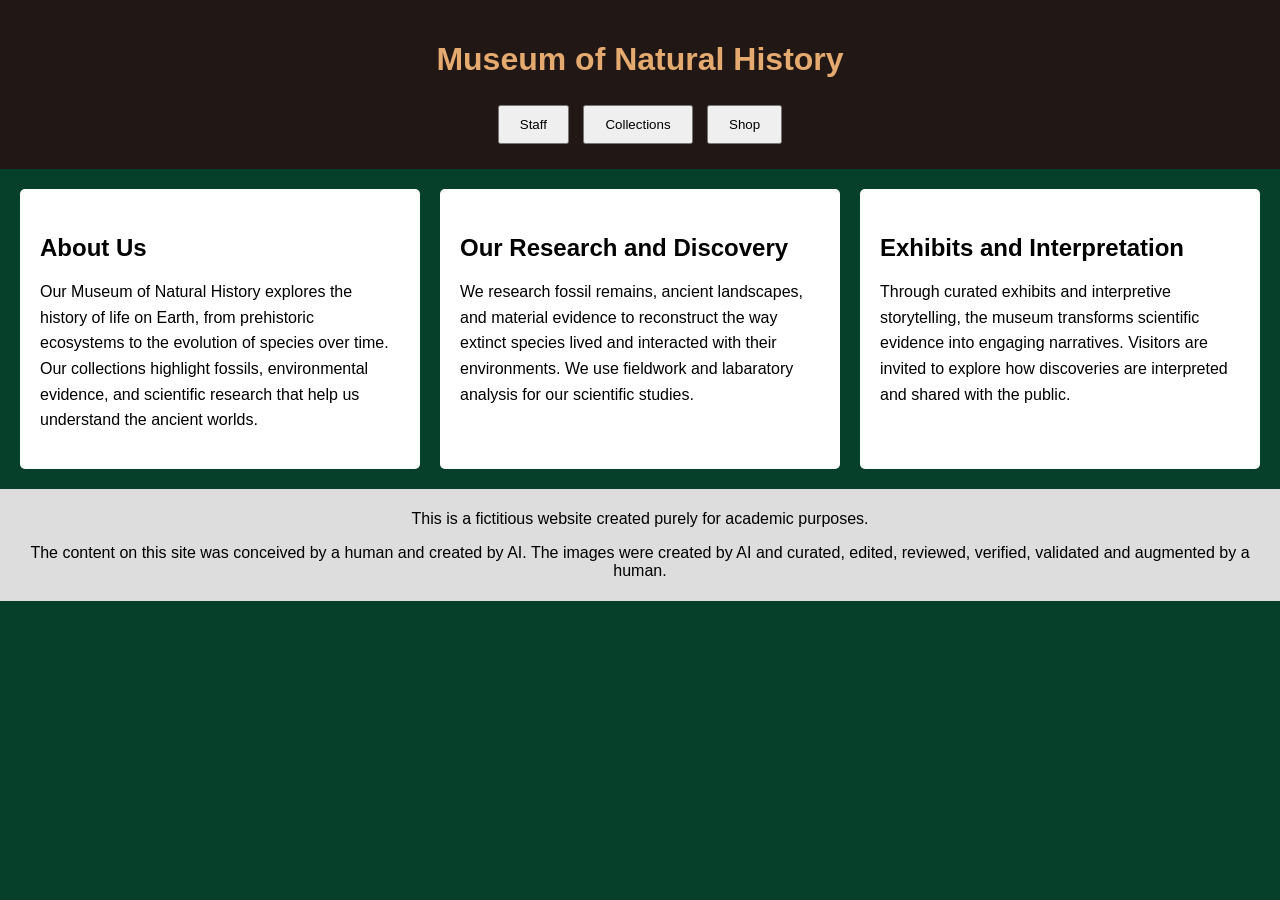
<file: index.html>
<!DOCTYPE html>
<html lang="en">
<head>
    <meta charset="UTF-8">
    <meta name="author" content="Evan Chekal">
    <meta name="robots" content="noindex, nofollow">
    <link rel="stylesheet" href="css/style.css">
    <title>Natural History Museum</title>
</head>
<body>


    <header>
        <h1>Museum of Natural History</h1>
        <nav>
            <button onclick="location.href='html/staff.html'">Staff</button>
            <button onclick="location.href='html/collections.html'">Collections</button>
            <button onclick="location.href='html/shop.html'">Shop</button>
        </nav>
    </header>

    <main>
        <section class="columns">

            <div>
                <h2>About Us</h2>
                <p>Our Museum of Natural History explores the history of life on Earth,
                from prehistoric ecosystems to the evolution of species over time.
                Our collections highlight fossils, environmental evidence, and scientific
                research that help us understand the ancient worlds.</p>
            </div>

            <div>
                <h2>Our Research and Discovery</h2>
                <p>We research fossil remains, ancient landscapes, and material evidence to reconstruct the way extinct species lived and interacted with their environments. We use fieldwork and labaratory analysis for our scientific studies.</p>
            </div>

            <div>
                <h2>Exhibits and Interpretation</h2>
                <p>Through curated exhibits and interpretive storytelling, the museum
                transforms scientific evidence into engaging narratives. Visitors are
                invited to explore how discoveries are interpreted and shared with the
                public.</p>
            </div>

        </section>
    </main>

    <footer>
        <p>This is a fictitious website created purely for academic purposes.</p>
        <p>The content on this site was conceived by a human and created by AI. The images were created by AI and curated, edited, reviewed, verified, validated and augmented by a human.</p>
    </footer>


</body>
</html>
</file>
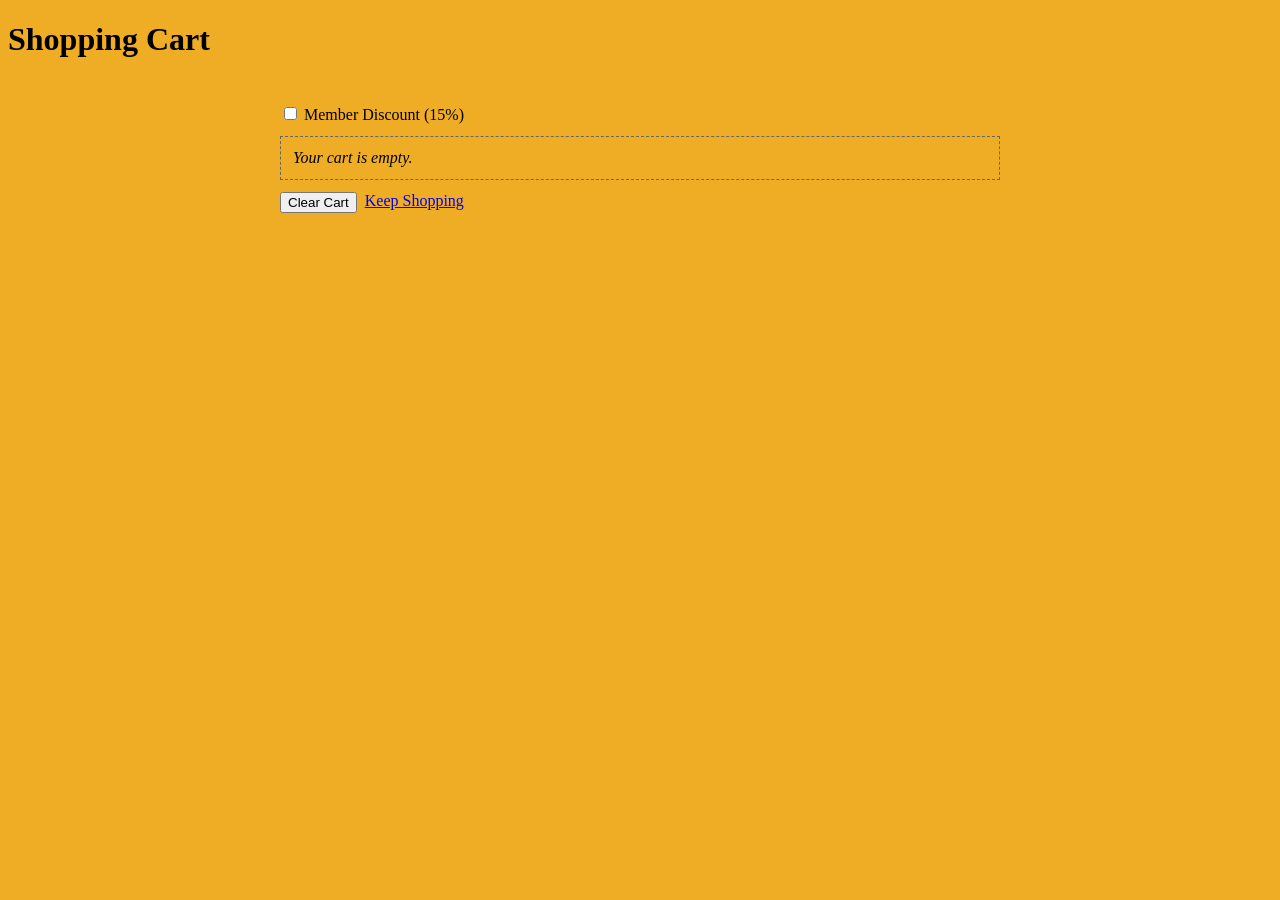
<file: html/cart.html>
<!DOCTYPE html>
<html lang="en">
<head>
  <meta charset="utf-8">
  <meta name="robots" content="noindex, nofollow">
  <meta name="viewport" content="width=device-width, initial-scale=1">
  <title>Museum Cart</title>
  <style>
    /* minimal on-page styles for clarity; move to your CSS later if you want */
    body {
      background: #efac25;
    }
    main { max-width: 720px; margin: 0 auto; padding: 16px;}
    .controls { margin: 8px 0 12px; }
    .empty { padding: 12px; border: 1px dashed #666; font-style: italic; }
    pre#summary { background: #ffffff; padding: 12px; font-family: ui-monospace, SFMono-Regular, Menlo, Consolas, monospace; }
    .actions { margin-top: 12px; display: flex; gap: 8px; }
  </style>
</head>
<body>
  <header>
    <h1>Shopping Cart</h1>
  </header>

  <main>
    <!-- NEW CONTROLS (Cart page only) -->
    <div class="controls">
      <label><input type="checkbox" id="memberToggle"> Member Discount (15%)</label>
    </div>

    <!-- STATES & OUTPUT AREAS -->
    <div id="emptyMsg" class="empty" hidden>Your cart is empty.</div>
    <div id="items" hidden></div>
    <pre id="summary" hidden></pre>

    <!-- BASIC ACTIONS -->
    <div class="actions">
      <button id="clearBtn">Clear Cart</button>
      <a href="shop.html">Keep Shopping</a>
    </div>
  </main>

  <script>
  /* =================== PIPE FROM shop.html (leave as-is) =================== */
  // shop.html must write items with: data-id, data-name, data-price, data-image
  // addToCart(btn) should push objects { id, name, unitPrice, qty, image } to localStorage

  const CART_KEY = 'museumCartV1'; // MUST match shop.html

  function readCart(){
    try { return JSON.parse(localStorage.getItem(CART_KEY)) || []; }
    catch { return []; }
  }
  function writeCart(cart){
    localStorage.setItem(CART_KEY, JSON.stringify(cart));
  }
  /* ================= END PIPE ============================================= */


  /* ====================== UTILITIES & CONSTANTS =========================== */
  // Currency with parentheses for negatives
  function money(n){
    const sign = n < 0 ? -1 : 1;
    const s = '$' + Math.abs(n).toFixed(2);
    return sign < 0 ? '('+s+')' : s;
  }

  // Spec constants
  const TAX_RATE = 0.102;
  const MEMBER_DISCOUNT_RATE = 0.15;
  const SHIPPING_RATE = 25.00;
  const VOLUME_TIERS = [
    [0.00, 49.99, 0.00],
    [50.00, 99.99, 0.05],
    [100.00, 199.99, 0.10],
    [200.00, Infinity, 0.15]
  ];

  // Return the volume discount rate given an item total
  function volumeRate(total){
    for (const [min,max,rate] of VOLUME_TIERS){
      if (total >= min && total <= max) return rate;
    }
    return 0;
  }

  // Remove a line item entirely (qty=0 => drop row)
  function removeItem(id){
    const next = readCart().filter(it => it.id !== id);
    writeCart(next);
    render();
  }

  // Clear cart = initial state (cart empty, member unchecked)
  function clearCart(){
    writeCart([]);
    document.getElementById('memberToggle').checked = false;
    render();
  }
  /* ================== END UTILITIES & CONSTANTS =========================== */


  /* ====================== STUDENT WORK STARTS HERE =========================
     IMPLEMENT render() to mirror the commission assignment:

     1) Load cart from readCart(); keep only items with qty > 0 and unitPrice > 0
     2) If empty → show #emptyMsg and hide #items and #summary
     3) Build a text-only list in #items:
           Example line: "2 × Celestial Inkstone               $29.90"
           Include a small Remove button per line that calls removeItem(id)
     4) Math (single-discount rule):
           ItemTotal = sum(unitPrice * qty)
           If Member checked AND Volume tier would apply → PROMPT user to choose:
             "Only one discount may be applied. Type 'M' for Member or 'V' for Volume:"
             Apply only the chosen one; set the other to $0.00
           Else apply Member OR Volume (not both)
           Subtotal = ItemTotal − AppliedDiscount + SHIPPING_RATE
           TaxAmount = Subtotal * TAX_RATE
           InvoiceTotal = Subtotal + TaxAmount
     5) Write a single summary block to #summary (like commission):
           Subtotal of Items
           Volume Discount
           Member Discount
           Shipping
           Subtotal (Taxable)
           Tax Rate %   (as a percentage text)
           Tax Amount $ (as currency)
           Invoice Total
     6) Recompute (call render()) after:
           - Member checkbox change
           - Clear Cart
           - Remove line item

     KEEP IT SIMPLE: text output only, one render pass.
  ========================================================================= */
  
  function render(){
    const itemsDiv   = document.getElementById('items');
    const summaryPre = document.getElementById('summary');
    const emptyMsg   = document.getElementById('emptyMsg');
    const isMember   = document.getElementById('memberToggle').checked;

    let cart = readCart().filter(it => it.qty > 0 && it.unitPrice > 0);

    if(cart.length === 0){
      itemsDiv.hidden = true;
      summaryPre.hidden = true;
      emptyMsg.hidden = false;
      return;
    }

    itemsDiv.innerHTML = '';
    itemsDiv.hidden = false;
    emptyMsg.hidden = true;

    cart.forEach(it => {
      const line = document.createElement('div');
      line.className = 'line-item';
      const qtyName = `${it.qty} × ${it.name}`;
      const price = money(it.unitPrice * it.qty);
      line.innerHTML = `<span>${qtyName}</span><span>${price}</span>`;
      const btn = document.createElement('button');
      btn.textContent = 'Remove';
      btn.onclick = () => removeItem(it.id);
      line.appendChild(btn);
      itemsDiv.appendChild(line);
    });

    let itemTotal = cart.reduce((sum,it) => sum + it.unitPrice * it.qty, 0);
    let volumeDiscount = itemTotal * volumeRate(itemTotal);
    let memberDiscount = isMember ? itemTotal * MEMBER_DISCOUNT_RATE : 0;

    if(isMember && volumeDiscount > 0){
      const choice = prompt("Only one discount may be applied. Type 'M' for Member or 'V' for Volume:","M/V");
      if(choice){
        if(choice.toUpperCase() === 'M'){
          volumeDiscount = 0;
        } else {
          memberDiscount = 0;
        }
      }
    } else {
      if(isMember) volumeDiscount = 0;
      else memberDiscount = 0;
    }

    let subtotal = itemTotal - volumeDiscount - memberDiscount + SHIPPING_RATE;
    let taxAmount = subtotal * TAX_RATE;
    let invoiceTotal = subtotal + taxAmount;

    summaryPre.textContent =
  `Subtotal of Items:      ${money(itemTotal)}
  Volume Discount:        ${money(volumeDiscount)}
  Member Discount:        ${money(memberDiscount)}
  Shipping:               ${money(SHIPPING_RATE)}
  Subtotal (Taxable):     ${money(subtotal)}
  Tax Rate %:             ${(TAX_RATE*100).toFixed(1)}%
  Tax Amount $:           ${money(taxAmount)}
  Invoice Total:          ${money(invoiceTotal)}`;

    summaryPre.hidden = false;
  }

  document.getElementById('memberToggle').addEventListener('change', render);
  document.getElementById('clearBtn').addEventListener('click', clearCart);

  render();
  </script>

</body>
</html>
</file>
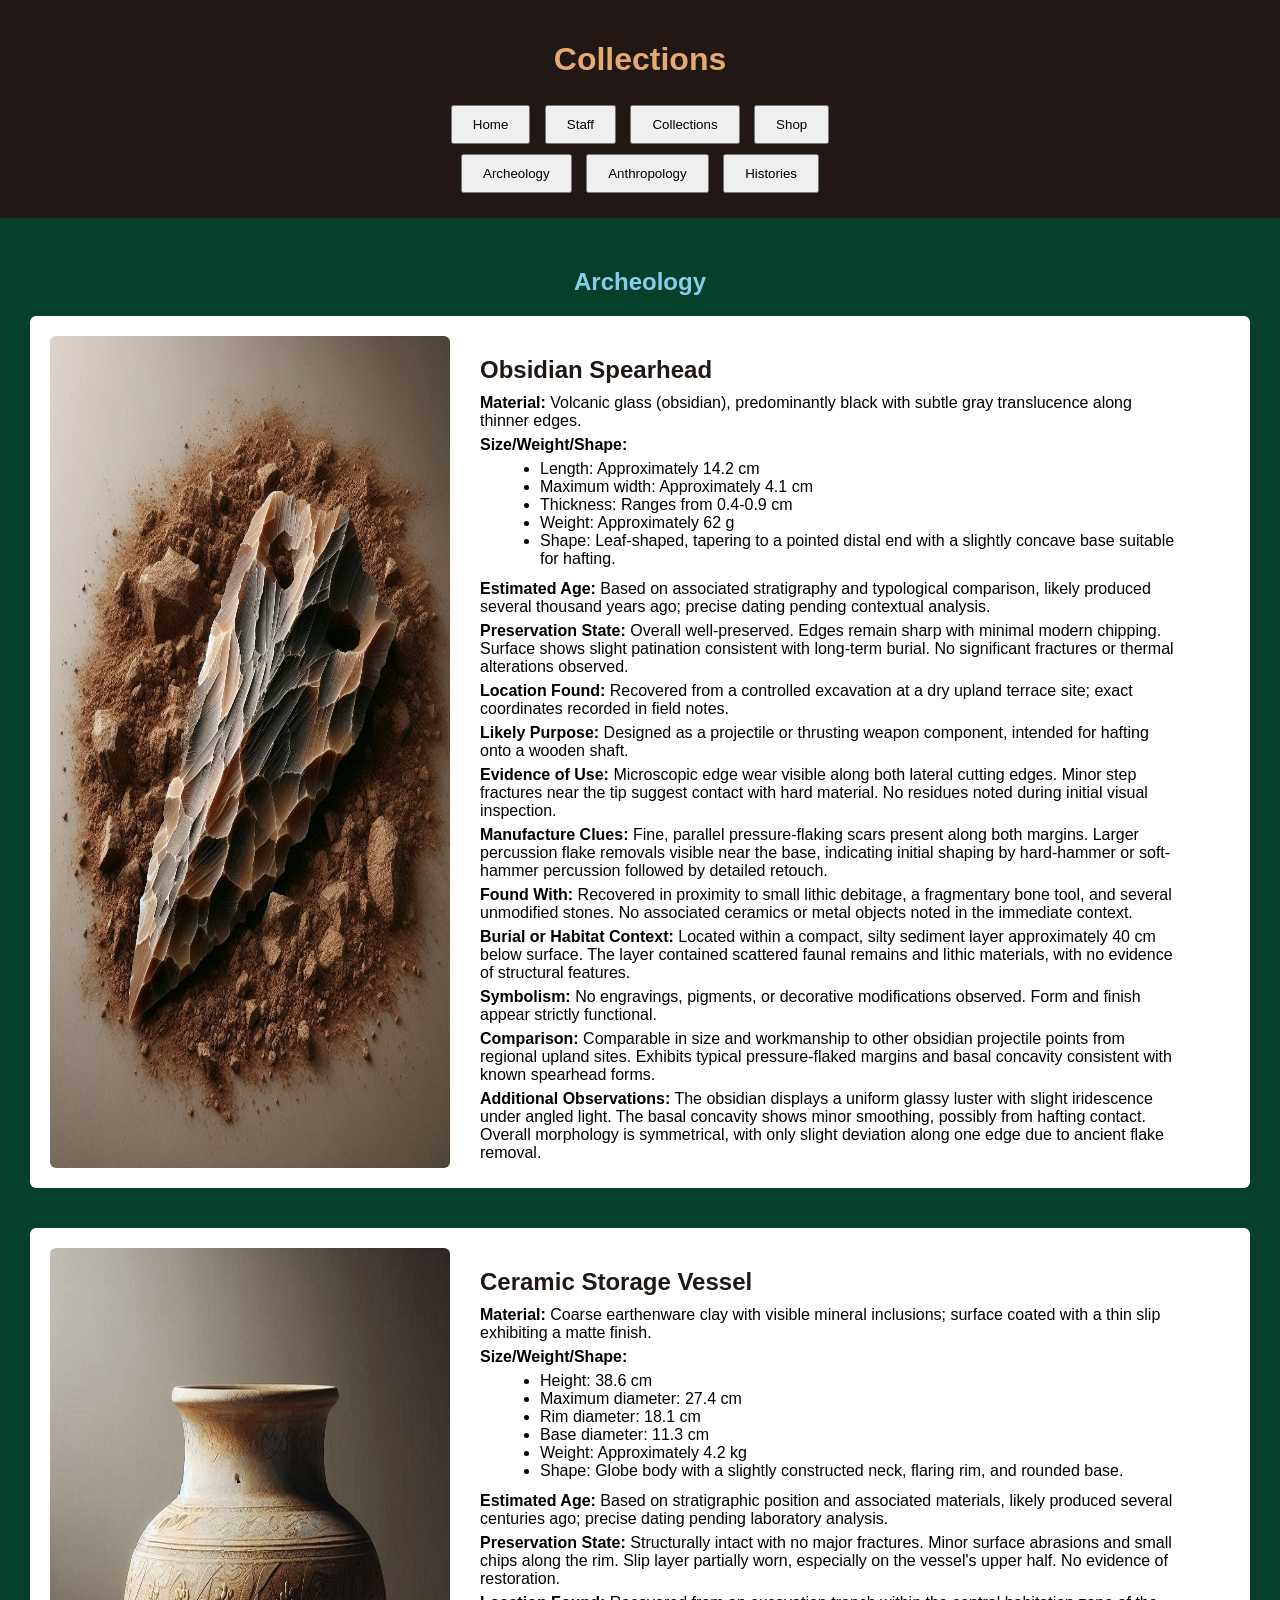
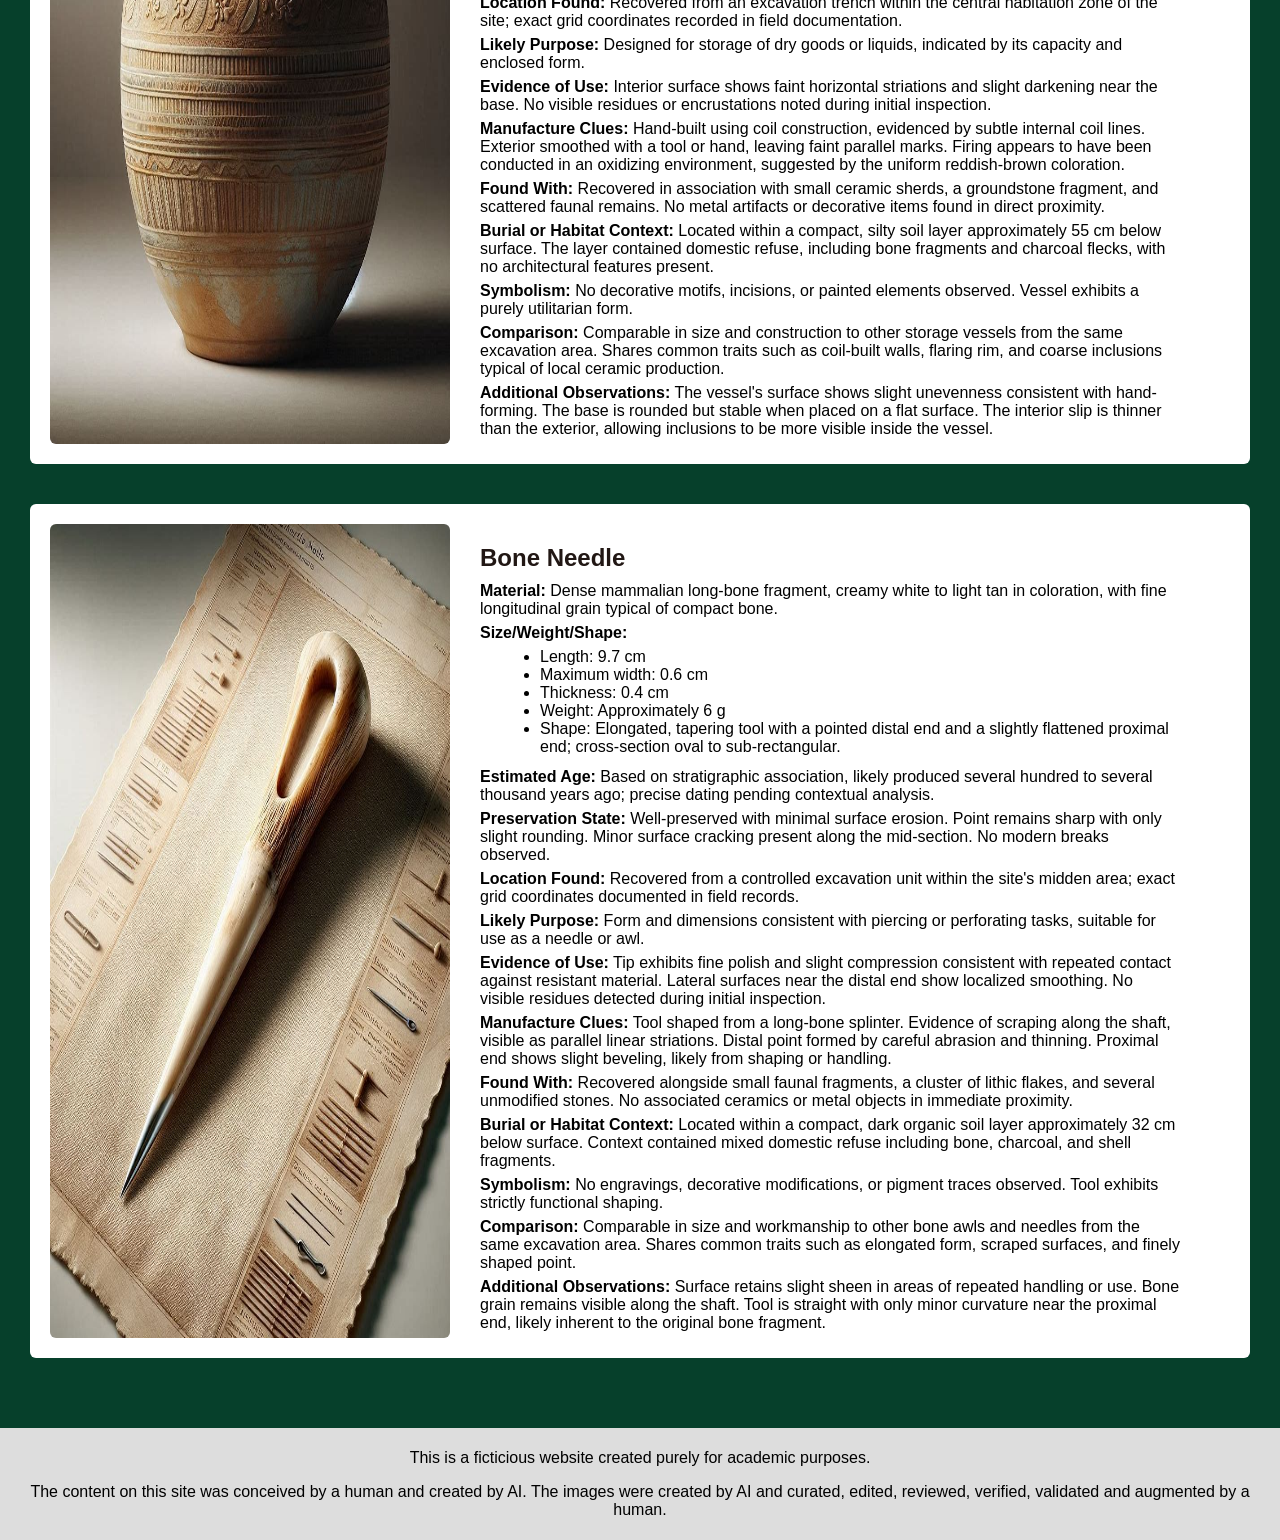
<file: html/collections.html>
<!DOCTYPE html>
<html lang="en">
<head>
    <meta charset="UTF-8">
    <meta name="author" content="Evan Chekal">
    <meta name="robots" content="noindex, nofollow">
    <link rel="stylesheet" href="../css/style.css">
    <title>Collections</title>
</head>
<body>
    
    <header>
        <h1>Collections</h1>

        <nav>
            <button onclick="location.href='../index.html'">Home</button>
            <button onclick="location.href='staff.html'">Staff</button>
            <button onclick="location.href='collections.html'">Collections</button>
            <button onclick="location.href='shop.html'">Shop</button>


        </nav>

        <nav>
            <button onclick="showSection('archeology')">Archeology</button>
            <button onclick="showSection('anthropology')">Anthropology</button>
            <button onclick="showSection('histories')">Histories</button>
        </nav>
    </header>

    <main>

        <section id="histories" style="display:none;">
            <h1>Histories</h1>

            <div class="history-item" id="history-MFO-OBS-101">
                <img src="../images/collections/artifact1.jpg" alt="Obsidian Spearhead">
                <h2>Obsidian Spearhead</h2>
                <p><strong>Interpretation:</strong> This spearhead, crafted from black obsidian with subtle gray translucence along its edges, showcases the technical skill of its maker. Measuring approximately 14.2 cm long and 4.1 cm wide, its leaf-shaped form tapers to a sharp point, while the slightly concave base was designed for hafting onto a wooden shaft. Pressure-flaked margins reveal careful workmanship, reflecting a widespread style seen in upland sites across the region.
                Recovered from a dry upland terrace, it was found about 40 cm below the surface in a compact silty layer alongside scattered animal bones, small stone flakes, and a fragmentary bone tool. The context suggests the area was used for tool production and subsistence activities rather than permanent habitation. No ceramics or metal objects were present nearby, emphasizing its place in a deeply prehistoric technological tradition.
                Obsidian's sharpness and workability made it highly valued for hunting and defensive purposes. While we cannot know the individual who made or used this spearhead, its form and context offer insight into daily life, survival strategies, and the ecological knowledge of past communities. Each flake and contour carries traces of effort, intention, and a sophisticated understanding of both material and environment.
                This artifact invites us to consider the intimate connections between humans and the landscapes they inhabited. It speaks to how people shaped—and were shaped by—the upland terraces, local wildlife, and available resources. As you view this spearhead, imagine the hands that carefully flaked it, the prey it may have helped secure, and the broader ecosystem in which it was part of daily life. Objects like this reveal the ingenuity and adaptability of human communities long before written records, offering a tangible link to past lifeways and the enduring interplay between culture and environment.
                </p>
                <p><strong>Facts:</strong> Material: Volcanic glass (obsidian); Length: 14.2 cm; Found on dry upland terrace; etc.</p>
                <p><strong>Comparative Notes:</strong> Similar to regional upland spearheads from the same era.</p>
                <p><strong>Cautionary Note on Interpretation:</strong> Exact use or maker unknown; speculative context based on typology.</p>
                <p><strong>On display courtesy of:</strong> Museum of Natural History</p>
                <a href="#" class="back-link" onclick="showSection('archeology'); return false;"> Back to Collections
                </a>    
            </div>

            <div class="history-item" id="history-IH-CSV-789">
                <img src="../images/collections/artifact2.jpg" alt="Ceramic Storage Vessel">
                <h2>Ceramic Storage Vessel</h2>
                <p><strong>Interpretation:</strong> This ceramic storage vessel, crafted from coarse earthenware clay with visible mineral inclusions, offers a window into everyday life at this habitation site. Its globe-shaped body, slightly constricted neck, and flaring rim suggest it was designed for storing dry goods or liquids. The thin slip coating, now partially worn—especially along the upper half—would have originally provided a smoother surface for handling and possibly limited moisture absorption. Minor chips along the rim and light surface abrasions reveal the vessel's history of use, handling, and care within a domestic context.
                Recovered from a compact, silty soil layer roughly 55 cm below the surface, the vessel was found among domestic refuse including bone fragments and charcoal flecks. Its placement within this context, without associated architectural features, situates it firmly in everyday household activity rather than ceremonial deposition. Comparable vessels from the same excavation area share similar construction techniques—coil-built walls, coarse mineral inclusions, and flaring rims—reflecting local ceramic traditions and practical solutions to storage needs.
                Beyond utility, ceramic vessels like this one carry social and cultural significance. In many past communities, choices of shape, size, and decoration expressed identity, hospitality, and the organization of domestic life. This vessel likely played a role not only in storing food but also in sustaining household routines, trade networks, and shared culinary practices. Its careful construction and the effort required to craft and finish it speak to the skill of its maker and the values of the community that produced it.
                Although precise laboratory dating is still pending, the stratigraphic context situates this vessel several centuries ago, offering a tangible connection to past human experience. As visitors engage with this artifact, it invites reflection on the intimate relationship between people, their material choices, and the landscapes they inhabited. In examining its form, surface, and context, we can begin to imagine the rhythms of domestic life, the labor of everyday tasks, and the networks of care and knowledge embedded in such objects.
                </p>
                <p><strong>Facts:</strong> Material: Coarse earthenware clay; Height: 38.6 cm; Maximum diameter: 27.4 cm; Found in central habitation zone; Flared rim, globe-shaped body; Estimated age: Several centuries.</p>
                <p><strong>Comparative Notes:</strong> Similar to local coil-built vessels used for storage; practical domestic design common in regional contexts.</p>
                <p><strong>Cautionary Note on Interpretation:</strong> Usage inferred from form and associated refuse; may not reflect ceremonial or secondary uses.</p>
                <p><strong>On display courtesy of:</strong> Museum of Natural History</p>
                <a href="#" class="back-link" onclick="showSection('archeology'); return false;"> Back to Collections
                </a>
            </div>

            <div class="history-item" id="history-TA-BND-298">
                <img src="../images/collections/artifact3.jpg" alt="Bone Needle">
                <h2>Bone Needle</h2>
                <p><strong>Interpretation:</strong> This slender tool, crafted from a dense fragment of mammalian long bone, measures 9.7 cm in length, with a maximum width of 0.6 cm and a thickness of 0.4 cm. Its creamy white to light tan surface and fine longitudinal grain reveal both the quality of the material and the care taken in its shaping. Scraping marks along the shaft and the carefully thinned distal point suggest that it was purposefully fashioned for piercing or perforating—likely functioning as a needle or awl in everyday tasks such as sewing, hide-working, or other material preparation. The slight bevel at the proximal end indicates careful handling and shaping during manufacture.
                The needle was recovered from a compact midden layer approximately 32 cm below the surface, a deposit rich in domestic refuse including small faunal fragments, charcoal, shell fragments, and unmodified stones. Its context within this midden indicates it was part of routine habitation activities, providing a tangible link to the daily lives of the site's past inhabitants. Comparable tools from the same excavation area share similar dimensions and workmanship, demonstrating that this type of needle was a common and essential implement in the community's material culture.
                Despite its age—potentially several hundred to several thousand years old—the needle is remarkably well-preserved. The point remains sharp, with only minor rounding and slight mid-shaft cracking, and no modern breaks are evident. Its survival allows us to explore not just the technical skill involved in its production, but also the intimate connections between humans, animals, and the environment. The bone itself carries a story of material selection, careful shaping, and repeated use, reflecting the interplay of creativity, necessity, and adaptation.
                While precise dating and further analysis may refine our understanding of its age and use, the Bone Needle offers a compelling window into the past. It embodies both practical ingenuity and cultural significance, reminding us that even small, everyday objects hold rich narratives about the lives, skills, and ecological relationships of those who came before us.
                </p>
                <p><strong>Facts:</strong> Material: Dense mammalian long-bone; Length: 9.7 cm; Used as a piercing/perforating tool; Found in midden excavation; Slight surface polish at tip.</p>
                <p><strong>Comparative Notes:</strong> Comparable to other bone awls/needles from same excavation area; elongated form and scraping marks typical.</p>
                <p><strong>Cautionary Note on Interpretation:</strong> Exact use speculative; wear patterns suggest repeated contact with materials like hide or sinew.</p>
                <p><strong>On display courtesy of:</strong> Museum of Natural History</p>
                <a href="#" class="back-link" onclick="showSection('archeology'); return false;"> Back to Collections
                </a>
            </div>

            <div class="history-item" id="history-AL-MAM-394">
                <img src="../images/collections/artifact4.jpg" alt="Mammoth Tooth Fragment">
                <h2>Mammoth Tooth Fragment</h2>
                <p><strong>Interpretation:</strong> This irregular fragment once formed part of a mammoth's molar—one of the most specialized teeth of the Ice Age. Mammoth molars were large, ridged grinding surfaces designed to process tough vegetation such as grasses and sedges. In this specimen, portions of a single enamel plate and the surrounding dentin are preserved. The enamel ridges remain distinct, though partially worn, while the dentin shows minor cracking and surface exfoliation. These patterns of wear are consistent with long-term use during the animal's life and slow fossilization after burial, rather than any recent breakage or human modification.
                The fragment was recovered from a controlled excavation within a lowland alluvial terrace, approximately 1.2 meters below the present ground surface. It was embedded in a compact silty-sand layer containing small gravel and mixed Pleistocene faunal remains, including fragmented long bones and rib sections. Mineral infill visible in the tooth's fissures—ranging in color from light brown to dark gray—reflects prolonged contact with groundwater and sediments over thousands of years. While the exact age of the fragment awaits further radiometric or stratigraphic analysis, its material properties and morphology align with known Mammuthus molar fragments from regional Pleistocene deposits.
                Importantly, this tooth fragment shows no evidence of modification or use as a tool. Although sparse lithic debris was identified elsewhere in the broader sedimentary context, none was directly associated with this specimen. As a result, interpretations focus on environmental and biological evidence rather than speculative human interaction. The fragment represents an animal that was part of a larger ecological community, one shaped by shifting rivers, floodplains, and changing climates.
                Mammoths were not isolated icons of the Ice Age—they were participants in dynamic landscapes where animals, plants, water, and sediment interacted continuously. This tooth fragment preserves that story at a material scale. Its worn enamel records repeated cycles of feeding; its mineralized cracks document the slow work of burial and fossilization. Rather than pointing to a single dramatic moment, the object invites reflection on deep time and everyday survival in Pleistocene environments—an ecosystem that early humans may have encountered, but which this fragment speaks to through its physical presence alone.
                </p>
                <p><strong>Facts:</strong> Material: Fossilized dentin and enamel; Length: 7.8 cm; Width: 5.2 cm; Thickness: 3.4 cm; Found in lowland alluvial terrace; Pleistocene age.</p>
                <p><strong>Comparative Notes:</strong> Matches known Mammuthus molar fragments; enamel plate structure aligns with regional specimens.</p>
                <p><strong>Cautionary Note on Interpretation:</strong> No evidence of human modification; purely biological fragment.</p>
                <p><strong>On display courtesy of:</strong> Museum of Natural History</p>
                <a href="#" class="back-link" onclick="showSection('archeology'); return false;"> Back to Collections
                </a>
            </div>

            <div class="history-item" id="history-YU-SKI-676">
                <img src="../images/collections/artifact5.jpg" alt="Partial Human Burial Skull">
                <h2>Partial Human Burial Skull</h2>
                <p><strong>Interpretation:</strong> This fragment of a human skull, including portions of the frontal and parietal regions, provides a tangible connection to past lives at this site. The bone, light brown to tan in color with localized darker mineral staining, preserves the outer cortical surface with minor exfoliation and several small fissures along the vault. These features reflect long-term burial in compact silty soil and are consistent with breakage patterns observed in other cranial fragments recovered from similar contexts at the site. The fragment's dimensions—approximately 12.4 cm in preserved length, 10.1 cm in preserved width, and vault thickness of 0.5-0.8 cm—situate it within the expected morphology of adult human cranial remains, while its weight of roughly 215 grams underscores its delicate, fragmentary nature.
                Excavated from a designated burial pit in the site's eastern sector, this skull was not accompanied by structural features or grave goods, suggesting a burial practice focused on the individuals interment rather than ceremonial display. Small organic inclusions and rootlets in the surrounding sediment further document the natural processes affecting preservation over time. While precise radiocarbon or contextual dating is pending, its stratified burial layer situates it within a broader temporal framework of the community's mortuary practices.
                Beyond its physical properties, this skull invites reflection on social and cultural life. Human remains carry deep significance, reflecting practices of care, remembrance, and identity. The fragment exemplifies how communities engaged with their dead, shaping and commemorating ancestry within everyday landscapes. Though fragmentary, it embodies both biological presence and cultural meaning, allowing visitors to consider the lived experiences of individuals and their connection to the wider social world.
                By observing its morphology, preservation, and context, visitors can explore the relationship between humans, the environment, and cultural memory. This skull serves as a bridge between past and present, emphasizing both the fragility of material traces and the enduring human impulse to honor and remember those who came before.
                </p>
                <p><strong>Facts:</strong> Material: Human cortical and trabecular bone; Maximum preserved length: 12.4 cm; Found in designated burial pit; Light brown with mineral staining.</p>
                <p><strong>Comparative Notes:</strong> Consistent with adult cranial fragments from the same site; shows typical soil pressure breakage.</p>
                <p><strong>Cautionary Note on Interpretation:</strong> No grave goods present; cultural practices inferred from context.</p>
                <p><strong>On display courtesy of:</strong> Museum of Natural History</p>
                <a href="#" class="back-link" onclick="showSection('archeology'); return false;"> Back to Collections
                </a>
            </div>

            <div class="history-item" id="history-FJ-FOC-506">
                <img src="../images/collections/artifact6.jpg" alt="Ancient Footprint Cast">
                <h2>Ancient Footprint Cast</h2>
                <p><strong>Interpretation:</strong> This plaster cast preserves an impression of a human footprint originally formed in fine-grained sediment thousands of years ago. The footprint measures 24.3 cm long and 10.6 cm wide, with a depth of up to 1.8 cm, and captures detailed features including the heel, arch, and individual toe impressions. The cast itself is intact, with only minor abrasions along its edges, and faithfully replicates the surface texture of the original substrate, allowing modern audiences to experience the physical trace of past movement.
                Excavated from the eastern sector of the site, the original footprint was part of a cluster of similar impressions found in compacted sediment containing small lithic fragments. The sediment was likely moist at the time the footprint was made, preserving fine details of locomotion. Comparisons with other local hominin footprints show consistent morphology, toe spacing, and arch contour, suggesting shared characteristics of human movement within this landscape.
                Beyond its biological significance, the footprint embodies cultural and ecological meaning. It captures a moment of daily activity, offering insight into how people engaged with their environment—navigating terrain, leaving traces of presence, and interacting with other community members. Footprints like this one reveal patterns of movement, size, and gait that provide subtle clues about individual behavior and group dynamics.
                By preserving and casting the impression, archaeologists have created a durable record that connects visitors to the lived experiences of past humans. This artifact encourages reflection on the interplay between humans and their surroundings, highlighting both mobility and presence in a prehistoric landscape. It serves as a reminder that traces of everyday life—sometimes as ephemeral as a footprint—can endure through millennia, offering a direct, tangible link to the people who came before us.
                Visitors are invited to consider the human story embedded in this footprint: who made it, where they were going, and how their movement shaped and responded to the landscape around them. This cast transforms a single step into a bridge across time, connecting us with ancient human activity in a moment of preserved motion.
                </p>
                <p><strong>Facts:</strong> Material: Plaster cast from sediment; Length: 24.3 cm; Width: 10.6 cm; Depth: 1.8 cm; Represents locomotion of ancient human; Found in eastern sector burial feature.</p>
                <p><strong>Comparative Notes:</strong> Matches morphology of other hominin footprints in the area; toe spacing and heel depth align with documented specimens.</p>
                <p><strong>Cautionary Note on Interpretation:</strong> Original impression may have experienced distortion before casting; interpretation of movement is inferred.</p>
                <p><strong>On display courtesy of:</strong> Museum of Natural History</p>
                <a href="#" class="back-link" onclick="showSection('archeology'); return false;"> Back to Collections
                </a>

            </div>

        </section>


        <section id="archeology" class="collection-section">
            <h1>Archeology</h1>

            <section class="collection-item">
                <img 
                    src="../images/collections/artifact1.jpg" 
                    alt="Obsidian spearhead found in the dirt"
                    class="open-modal"
                    data-modal-target="#MFO-OBS-101"
                >

                <div class="collection-text">
                    <h2>Obsidian Spearhead</h2>

                    <p><strong>Material:</strong> Volcanic glass (obsidian), predominantly black with subtle gray translucence along thinner edges.</p>

                    <p><strong>Size/Weight/Shape:</strong></p>
                        <ul>
                            <li>Length: Approximately 14.2 cm</li>
                            <li>Maximum width: Approximately 4.1 cm</li>
                            <li>Thickness: Ranges from 0.4-0.9 cm</li>
                            <li>Weight: Approximately 62 g</li>
                            <li>Shape: Leaf-shaped, tapering to a pointed distal end with a slightly concave base suitable for hafting.</li>
                        </ul>

                    <p><strong>Estimated Age:</strong> Based on associated stratigraphy and typological comparison, likely produced several thousand years ago; precise dating pending contextual analysis.</p>

                    <p><strong>Preservation State:</strong> Overall well-preserved. Edges remain sharp with minimal modern chipping. Surface shows slight patination consistent with long-term burial. No significant fractures or thermal alterations observed.</p>

                    <p><strong>Location Found:</strong> Recovered from a controlled excavation at a dry upland terrace site; exact coordinates recorded in field notes.</p>

                    <p><strong>Likely Purpose:</strong> Designed as a projectile or thrusting weapon component, intended for hafting onto a wooden shaft.</p>

                    <p><strong>Evidence of Use:</strong> Microscopic edge wear visible along both lateral cutting edges. Minor step fractures near the tip suggest contact with hard material. No residues noted during initial visual inspection.</p>

                    <p><strong>Manufacture Clues:</strong> Fine, parallel pressure-flaking scars present along both margins. Larger percussion flake removals visible near the base, indicating initial shaping by hard-hammer or soft-hammer percussion followed by detailed retouch.</p>

                    <p><strong>Found With:</strong> Recovered in proximity to small lithic debitage, a fragmentary bone tool, and several unmodified stones. No associated ceramics or metal objects noted in the immediate context.</p>

                    <p><strong>Burial or Habitat Context:</strong> Located within a compact, silty sediment layer approximately 40 cm below surface. The layer contained scattered faunal remains and lithic materials, with no evidence of structural features.</p>

                    <p><strong>Symbolism:</strong> No engravings, pigments, or decorative modifications observed. Form and finish appear strictly functional.</p>

                    <p><strong>Comparison:</strong> Comparable in size and workmanship to other obsidian projectile points from regional upland sites. Exhibits typical pressure-flaked margins and basal concavity consistent with known spearhead forms.</p>

                    <p><strong>Additional Observations:</strong> The obsidian displays a uniform glassy luster with slight iridescence under angled light. The basal concavity shows minor smoothing, possibly from hafting contact. Overall morphology is symmetrical, with only slight deviation along one edge due to ancient flake removal.</p>
                </div>
            </section>

            <section class="collection-item">
                <img 
                    src="../images/collections/artifact2.jpg" 
                    alt="Ancient pottery vessel with decorative carvings."
                    class="open-modal"
                    data-modal-target="#IH-CSV-789"
                >
                
                <div class="collection-text">
                    <h2>Ceramic Storage Vessel</h2>
                    <p><strong>Material:</strong> Coarse earthenware clay with visible mineral inclusions; surface coated with a thin slip exhibiting a matte finish.</p>

                    <p><strong>Size/Weight/Shape:</strong></p>
                        <ul>
                            <li>Height: 38.6 cm</li>
                            <li>Maximum diameter: 27.4 cm</li>
                            <li>Rim diameter: 18.1 cm</li>
                            <li>Base diameter: 11.3 cm</li>
                            <li>Weight: Approximately 4.2 kg</li>
                            <li>Shape: Globe body with a slightly constructed neck, flaring rim, and rounded base.</li>
                        </ul>

                    <p><strong>Estimated Age:</strong> Based on stratigraphic position and associated materials, likely produced several centuries ago; precise dating pending laboratory analysis.</p>

                    <p><strong>Preservation State:</strong> Structurally intact with no major fractures. Minor surface abrasions and small chips along the rim. Slip layer partially worn, especially on the vessel's upper half. No evidence of restoration.</p>

                    <p><strong>Location Found:</strong> Recovered from an excavation trench within the central habitation zone of the site; exact grid coordinates recorded in field documentation.</p>

                    <p><strong>Likely Purpose:</strong> Designed for storage of dry goods or liquids, indicated by its capacity and enclosed form.</p>

                    <p><strong>Evidence of Use:</strong> Interior surface shows faint horizontal striations and slight darkening near the base. No visible residues or encrustations noted during initial inspection.</p>

                    <p><strong>Manufacture Clues:</strong> Hand-built using coil construction, evidenced by subtle internal coil lines. Exterior smoothed with a tool or hand, leaving faint parallel marks. Firing appears to have been conducted in an oxidizing environment, suggested by the uniform reddish-brown coloration.</p>

                    <p><strong>Found With:</strong> Recovered in association with small ceramic sherds, a groundstone fragment, and scattered faunal remains. No metal artifacts or decorative items found in direct proximity.</p>

                    <p><strong>Burial or Habitat Context:</strong> Located within a compact, silty soil layer approximately 55 cm below surface. The layer contained domestic refuse, including bone fragments and charcoal flecks, with no architectural features present.</p>

                    <p><strong>Symbolism:</strong> No decorative motifs, incisions, or painted elements observed. Vessel exhibits a purely utilitarian form.</p>

                    <p><strong>Comparison:</strong> Comparable in size and construction to other storage vessels from the same excavation area. Shares common traits such as coil-built walls, flaring rim, and coarse inclusions typical of local ceramic production.</p>

                    <p><strong>Additional Observations:</strong> The vessel's surface shows slight unevenness consistent with hand-forming. The base is rounded but stable when placed on a flat surface. The interior slip is thinner than the exterior, allowing inclusions to be more visible inside the vessel.</p>
                </div>
            </section>

            <section class="collection-item">
                <img 
                src="../images/collections/artifact3.jpg" 
                alt="Bronze dagger with ornate handle"
                class="open-modal"
                data-modal-target="#TA-BND-298"
                >

                <div class="collection-text">
                    <h2>Bone Needle</h2>
                    <p><strong>Material:</strong> Dense mammalian long-bone fragment, creamy white to light tan in coloration, with fine longitudinal grain typical of compact bone.</p>

                    <p><strong>Size/Weight/Shape:</strong></p>
                        <ul>
                            <li>Length: 9.7 cm</li>
                            <li>Maximum width: 0.6 cm</li>
                            <li>Thickness: 0.4 cm</li>
                            <li>Weight: Approximately 6 g</li>
                            <li>Shape: Elongated, tapering tool with a pointed distal end and a slightly flattened proximal end; cross-section oval to sub-rectangular.</li>
                        </ul>

                    <p><strong>Estimated Age:</strong> Based on stratigraphic association, likely produced several hundred to several thousand years ago; precise dating pending contextual analysis.</p>

                    <p><strong>Preservation State:</strong> Well-preserved with minimal surface erosion. Point remains sharp with only slight rounding. Minor surface cracking present along the mid-section. No modern breaks observed.</p>

                    <p><strong>Location Found:</strong> Recovered from a controlled excavation unit within the site's midden area; exact grid coordinates documented in field records.</p>

                    <p><strong>Likely Purpose:</strong> Form and dimensions consistent with piercing or perforating tasks, suitable for use as a needle or awl.</p>

                    <p><strong>Evidence of Use:</strong> Tip exhibits fine polish and slight compression consistent with repeated contact against resistant material. Lateral surfaces near the distal end show localized smoothing. No visible residues detected during initial inspection.</p>

                    <p><strong>Manufacture Clues:</strong> Tool shaped from a long-bone splinter. Evidence of scraping along the shaft, visible as parallel linear striations. Distal point formed by careful abrasion and thinning. Proximal end shows slight beveling, likely from shaping or handling.</p>

                    <p><strong>Found With:</strong> Recovered alongside small faunal fragments, a cluster of lithic flakes, and several unmodified stones. No associated ceramics or metal objects in immediate proximity.</p>

                    <p><strong>Burial or Habitat Context:</strong> Located within a compact, dark organic soil layer approximately 32 cm below surface. Context contained mixed domestic refuse including bone, charcoal, and shell fragments.</p>

                    <p><strong>Symbolism:</strong> No engravings, decorative modifications, or pigment traces observed. Tool exhibits strictly functional shaping.</p>

                    <p><strong>Comparison:</strong> Comparable in size and workmanship to other bone awls and needles from the same excavation area. Shares common traits such as elongated form, scraped surfaces, and finely shaped point.</p>

                    <p><strong>Additional Observations:</strong> Surface retains slight sheen in areas of repeated handling or use. Bone grain remains visible along the shaft. Tool is straight with only minor curvature near the proximal end, likely inherent to the original bone fragment.</p>
                </div>
            </section>

        </section>

        <section id="anthropology" class="collection-section" style="display:none;">
            <h1>Anthropology</h1>

            <section class="collection-item">
                <img 
                src="../images/collections/artifact4.jpg" 
                alt="Fossilized remains of prehistoric mammal"
                class="open-modal"
                data-modal-target="#AL-MAM-394">
                <div class="collection-text">
                    <h2>Mammoth Tooth Fragment</h2>
                    <p><strong>Material:</strong> Fossilized dentin and enamel; coloration ranges from light brown to dark gray with mineral infill visible in fissures.</p>

                    <p><strong>Size/Weight/Shape:</strong></p>
                        <ul>
                            <li>Length: 7.8 cm</li>
                            <li>Width: 5.2 cm</li>
                            <li>Thickness: 3.4 cm</li>
                            <li>Weight: Approximately 310 g</li>
                            <li>Shape: Irregular fragment preserving a portion of one enamel plate and adjacent dentin, with broken margins on all sides.</li>
                        </ul>

                    <p><strong>Estimated Age:</strong> Derived from Pleistocene deposits; exact age pending radiometric or stratigraphic confirmation.</p>

                    <p><strong>Preservation State:</strong> Moderately well-preserved. Enamel ridges remain distinct though partially worn. Dentin shows minor cracking and surface exfoliation. No recent breakage observed. Mineralization consistent with long-term fossilization.</p>

                    <p><strong>Location Found:</strong> Recovered from a controlled excavation unit within a lowland alluvial terrace; precise grid coordinates recorded in field documentation.</p>

                    <p><strong>Likely Purpose:</strong> Biological tooth fragment; no evidence of modification for tool use.</p>

                    <p><strong>Evidence of Use:</strong> Natural wear facets present on enamel surfaces, consistent with mastication. No anthropogenic marks or alterations observed.</p>

                    <p><strong>Manufacture Clues:</strong> Not applicable; fragment exhibits natural anatomical structure with no signs of human shaping or modification.</p>

                    <p><strong>Found With:</strong> Recovered in association with additional faunal remains including fragmented long bones and rib sections. Sparse lithic debitage present in the broader context but not directly adjacent.</p>

                    <p><strong>Burial or Habitat Context:</strong> Located within a compact silty-sand layer approximately 1.2 m below surface. Sediment contained mixed Pleistocene faunal material and small gravel inclusions, with no cultural features identified.</p>

                    <p><strong>Symbolism:</strong> No engravings, pigment traces, or intentional markings present.</p>

                    <p><strong>Comparison:</strong> Morphology and enamel plate structure consistent with known Mammuthus molar fragments from regional Pleistocene deposits. Plate thickness and curvature align with typical mammoth grinding teeth.</p>

                    <p><strong>Additional Observations: </strong> Enamel displays alternating light and dark mineral bands. Dentin surface shows slight polish likely from sediment abrasion. Fragment edges are rounded, suggesting prolonged post-depositional movement within sediment.</p>
                </div>
            </section>

            <section class="collection-item">
                <img 
                    src="../images/collections/artifact5.jpg" 
                    alt="Partial human skull found at excavation site"
                    class="open-modal"
                    data-modal-target="#YU-SKI-676"
                >
                <div class="collection-text">
                    <h2>Partial Human Burial Skull</h2>
                    <p><strong>Material:</strong> Human bone (fossilizing cortical and trabecular tissue), light brown to tan in coloration with localized darker mineral staining.</p>

                    <p><strong>Size/Weight/Shape:</strong></p>
                        <ul>
                            <li>Maximum preserved length: 12.4 cm</li>
                            <li>Maximum preserved width: 10.1 cm</li>
                            <li>Thickness of cranial vault: 0.5-0.8 cm</li>
                            <li>Weight: Approximately 215 g</li>
                            <li>Shape: Irregular cranial fragment including portions of the frontal and parietal regions, with broken margins on all sides.</li>
                        </ul>

                    <p><strong>Estimated Age:</strong> Recovered from a stratified burial layer; chronological age pending radiocarbon or contextual dating.</p>

                    <p><strong>Preservation State:</strong> Moderately well-preserved. Outer cortical surface intact with minor exfoliation. Several small fissures present along the vault. No recent breaks identified. Mineral accretions present in recessed areas.</p>

                    <p><strong>Location Found:</strong> Excavated from a designated burial feature within the site's eastern sector; precise grid coordinates recorded in field documentation.</p>

                    <p><strong>Likely Purpose:</strong> Biological skeletal element; no evidence of modification for non-anatomical use.</p>

                    <p><strong>Evidence of Use:</strong> Not applicable; no cut marks, tool impressions, or anthropogenic alterations observed on the preserved surfaces.</p>

                    <p><strong>Manufacture Clues:</strong> Not applicable; specimen reflects natural human cranial anatomy with no signs of shaping or artificial modification.</p>

                    <p><strong>Found With:</strong> Recovered in association with additional human skeletal elements including rib fragments and vertebral pieces. Small quantities of sediment-embedded charcoal and unmodified stones present within the burial fill.</p>

                    <p><strong>Burial or Habitat Context:</strong> Located within a defined burial pit filled with compact silty soil. Sediment contained minor organic inclusions and small rootlets. No structural features or grave goods identified.</p>

                    <p><strong>Symbolism:</strong> No engravings, pigment traces, or intentional markings present.</p>

                    <p><strong>Comparison:</strong> Morphology and vault thickness consistent with adult human cranial fragments recovered from comparable burial contexts at the site. Breakage patterns similar to other remains subjected to long-term soil pressure.</p>

                    <p><strong>Additional Observations: </strong> Cortical surface exhibits slight smoothing likely due to sediment abrasion. Inner cranial surface retains visible impressions of vascular grooves. Fragment curvature suggests origin from the upper cranial vault.</p>
                </div>
            </section>

            <section class="collection-item">
                <img 
                    src="../images/collections/artifact6.jpg" 
                    alt="Collection of bones for study."
                    class="open-modal"
                    data-modal-target="#FJ-FOC-506"
                >

                <div class="collection-text">
                    <h2>Ancient Footprint Cast</h2>
                    <p><strong>Material:</strong> Plaster cast created from an original sediment impression; surface exhibits fine-grained texture replicating the source substrate.</p>

                    <p><strong>Size/Weight/Shape:</strong></p>
                        <ul>
                            <li>Length of footprint impression: 24.3 cm</li>
                            <li>Maximum width: 10.6 cm</li>
                            <li>Depth of impression: up to 1.8 cm</li>
                            <li>Weight of cast: Approximately 1.9 kg</li>
                            <li>Shape: Elongated footprint with defined heel, arch, and forefoot regions; individual toe impressions preserved with varying clarity.</li>
                        </ul>

                    <p><strong>Estimated Age:</strong> Represents an impression originally formed in ancient sedimentary deposits; chronological age pending geological and contextual dating of the source layer.</p>

                    <p><strong>Preservation State:</strong> Cast is intact with no structural cracks. Minor surface abrasions present along the edges. Fine details of the original impression—including toe ridges and heel contour—are well preserved. No modern repairs observed.</p>

                    <p><strong>Location Found:</strong> Excavated from a designated burial feature within the site's eastern sector; precise grid coordinates recorded in field documentation.</p>

                    <p><strong>Likely Purpose:</strong> Biological trace impression representing locomotion; cast produced for documentation and preservation.</p>

                    <p><strong>Evidence of Use:</strong> Not applicable to the cast itself. The footprint impression shows natural pressure distribution patterns consistent with weight-bearing movement.</p>

                    <p><strong>Manufacture Clues:</strong> Not applicable to the cast itself. The footprint impression shows natural pressure distribution patterns consistent with weight-bearing movement.</p>

                    <p><strong>Found With:</strong> Original footprint located within a cluster of similar impressions. Cast stored with associated field documentation and sediment samples.</p>

                    <p><strong>Burial or Habitat Context:</strong> Original impression formed in compacted fine-grained sediment, likely moist at the time of formation. Surrounding layer contained additional trace impressions and small lithic fragments.</p>

                    <p><strong>Symbolism:</strong> No symbolic markings or intentional modifications present.</p>

                    <p><strong>Comparison:</strong> Morphology and proportions consistent with other hominin footprint casts from the same locality. Toe spacing, arch contour, and heel depth comparable to previously documented specimens.</p>

                    <p><strong>Additional Observations: </strong> Surface of the cast retains subtle textural variations reflecting the original sediment. Toe impressions vary in depth, with the hallux most clearly defined. Heel region shows a smooth, rounded depression with slight lateral asymmetry.</p>
                </div>
            </section>

        </section>

    </main>

    <footer>
        <p>This is a ficticious website created purely for academic purposes.</p>
        <p>The content on this site was conceived by a human and created by AI. The images were created by AI and curated, edited, reviewed, verified, validated and augmented by a human.</p>
    </footer>

    <!-- keep your existing overlay + .modal/.modal-content styles -->
    <div class="modal" id="modal" style="display:none" role="dialog" aria-modal="true" aria-labelledby="modal-title">
        <div class="modal-content">
            <button class="close-modal" aria-label="Close">x</button>
            <div id="modal-body"></div> <!-- text gets injected inside the div-->
        </div>
    </div>

    <div class="modal-item" id="MFO-OBS-101" hidden>
        <h2 id="modal-MFO-OBS-101">Obsidian Spearhead</h2>
        <p><strong>Material:</strong> Volcanic glass (obsidian).</p>
        <p><strong>Function:</strong> Hafted projectile weapon.</p>
        <p><strong>Location Found:</strong> Dry upland terrace excavation.</p>
        <p><strong>Interpretation:</strong> This finely crafted spearhead, made from volcanic glass known as obsidian, measures about 14 cm long and 4 cm wide. Its leaf-shaped form tapers to a sharp point, with a slightly concave base designed for hafting onto a wooden shaft. Found 40 cm below the surface on a dry upland terrace, it lay among scattered animal bones and stone flakes, suggesting it was part of everyday tool-making and hunting activities rather than a ceremonial deposit. The subtle gray translucence along its edges and pressure-flaked margins demonstrate careful craftsmanship consistent with regional spearheads of similar age, likely several thousand years old. While we cannot know the exact story of the person who made or used it, this spearhead connects us to past strategies of survival and skillful engagement with the environment.</p>
    </div>

    <div class="modal-item" id="IH-CSV-789" hidden>
        <h2 id="modal-IH-CSV-789">Ceramic Storage Vessel</h2>
        <p><strong>Material:</strong> Coarse earthenware clay with mineral inclusions.</p>
        <p><strong>Function:</strong> Organize and store essential resources.</p>
        <p><strong>Location Found:</strong> An excavation trench in habitation zone.</p>
        <p><strong>Interpretation:</strong> This vessel, made from coarse earthenware clay with a thin slip coating, was likely used to store dry goods or liquids. Its globe-shaped body, flaring rim, and rounded base suggest practical design for domestic use, while its size and form reflect local ceramic traditions, including coil-built walls and mineral inclusions. Found in a compact silty layer alongside domestic refuse such as bone fragments and charcoal, the vessel offers a glimpse into daily life at this habitation site centuries ago. Minor chips along the rim and worn slip on the upper surface show signs of regular handling. Comparable vessels from the same area indicate shared techniques and social practices around storage, food preparation, and household organization. While precise dating is pending, this artifact connects us to the rhythms of past communities, their material choices, and the landscapes they shaped and relied upon.</p>
    </div>

    <div class="modal-item" id="TA-BND-298" hidden>
        <h2 id="modal-TA-BND-298">Bone Needle </h2>
        <p><strong>Material:</strong> Dense mammalian long-bone.</p>
        <p><strong>Function:</strong> Piercing or perforating tool, likely used as needle or awl.</p>
        <p><strong>Location Found:</strong> Excavation unit within midden area.</p>
        <p><strong>Interpretation:</strong> </p>
    </div>

    <div class="modal-item" id="AL-MAM-394" hidden>
        <h2 id="modal-AL-MAM-394">Mammoth Tooth Fragment</h2>
        <p><strong>Material:</strong> Fossilized dentin and enamel.</p>
        <p><strong>Function:</strong> Biological fragment, no evidence of modification.</p>
        <p><strong>Location Found:</strong> Lowland alluvial terrace, controlled excavation.</p>
        <p><strong>Interpretation:</strong> </p>
    </div>

    <div class="modal-item" id="YU-SKI-676" hidden>
        <h2 id="modal-YU-SKI-676">Partial Human Burial Skull</h2>
        <p><strong>Material:</strong> Light brown human bone with mineralized staining.</p>
        <p><strong>Function:</strong> A skeletal element.</p>
        <p><strong>Location Found:</strong> A designated burial feature.</p>
        <p><strong>Interpretation:</strong> This fragment of a human skull, preserved with light brown to tan cortical and trabecular bone, offers a direct connection to past lives. Recovered from a defined burial pit in the site's eastern sector, the skull shows minor fissures along the vault and localized mineral staining in recessed areas, reflecting long-term burial in compact silty soil. Its morphology and vault thickness align with adult human cranial fragments found elsewhere at the site, indicating typical preservation under soil pressure. No evidence suggests modification beyond its anatomical form, and no associated grave goods were present. While precise chronological dating is pending, the context highlights the ways past communities cared for and commemorated their dead, reflecting beliefs about ancestry, identity, and spiritual practice. Visitors are invited to consider the human presence behind this fragment, connecting material traces with social, cultural, and emotional dimensions of past life.</p>
    </div>

    <div class="modal-item" id="FJ-FOC-506" hidden>
        <h2 id="modal-FJ-FOC-506">Ancient Footprint Cast</h2>
        <p><strong>Material:</strong> Plaster cast made from original sediment.</p>
        <p><strong>Function:</strong> Biological trace left representing locomotion.</p>
        <p><strong>Location Found:</strong> Excavated from a burial feature.</p>
        <p><strong>Interpretation:</strong> This plaster cast preserves a detailed impression of a human footprint formed in ancient fine-grained sediment. Measuring 24.3 cm in length and 10.6 cm at its widest point, the cast captures the heel, arch, and individual toe impressions, with depths up to 1.8 cm. Minor surface abrasions along the edges reflect handling of the cast itself, but the fine-grained texture faithfully replicates the original impression. Recovered from a compacted sediment layer in the site's eastern sector, the original footprint was part of a cluster of similar impressions and associated lithic fragments, suggesting a moment of movement within a shared landscape. Morphology and proportions align with other hominin footprints documented locally. While precise dating of the source layer is pending, the cast offers a tangible connection to the daily mobility, environmental interaction, and social presence of past humans. Visitors are invited to imagine the person who once walked this terrain.</p>
    </div>
    

    <script>
    (function(){
        const modal      = document.getElementById('modal');
        const modalBody  = document.getElementById('modal-body');
        const closeBtn   = modal.querySelector('.close-modal');
        let lastTrigger  = null;

        function openFrom(selector, trigger){
            const src = document.querySelector(selector);
            if (!src) { console.warn('Missing modal content:', selector); return; }
            modalBody.innerHTML = src.innerHTML;        // inject text HTML
            modal.style.display = 'block';
            lastTrigger = trigger || null;
            closeBtn.focus();
            document.body.style.overflow = 'hidden';    // no scroll under modal
        }

        function closeModal(){
            modal.style.display = 'none';
            modalBody.innerHTML = '';
            document.body.style.overflow = '';
            if (lastTrigger) lastTrigger.focus();
        }

        // open on any element with data-modal-target
        document.addEventListener('click', (e)=>{
            const trigger = e.target.closest('[data-modal-target]');
            if (trigger){
                e.preventDefault();
                openFrom(trigger.getAttribute('data-modal-target'), trigger);
                return;
            }
            if (e.target === modal || e.target.closest('.close-modal')) closeModal();
        });

        document.addEventListener('keydown', (e)=>{
            if (e.key === 'Escape' && modal.style.display === 'block') closeModal();
        });
    })();
    </script>

    <script>
        function showSection(sectionId) {
        const sections = document.querySelectorAll('.collection-section, #histories');
        sections.forEach(sec => sec.style.display = 'none');

        const target = document.getElementById(sectionId);
        if (target) target.style.display = 'block';
    }
    </script>



</body>
</html>
</file>
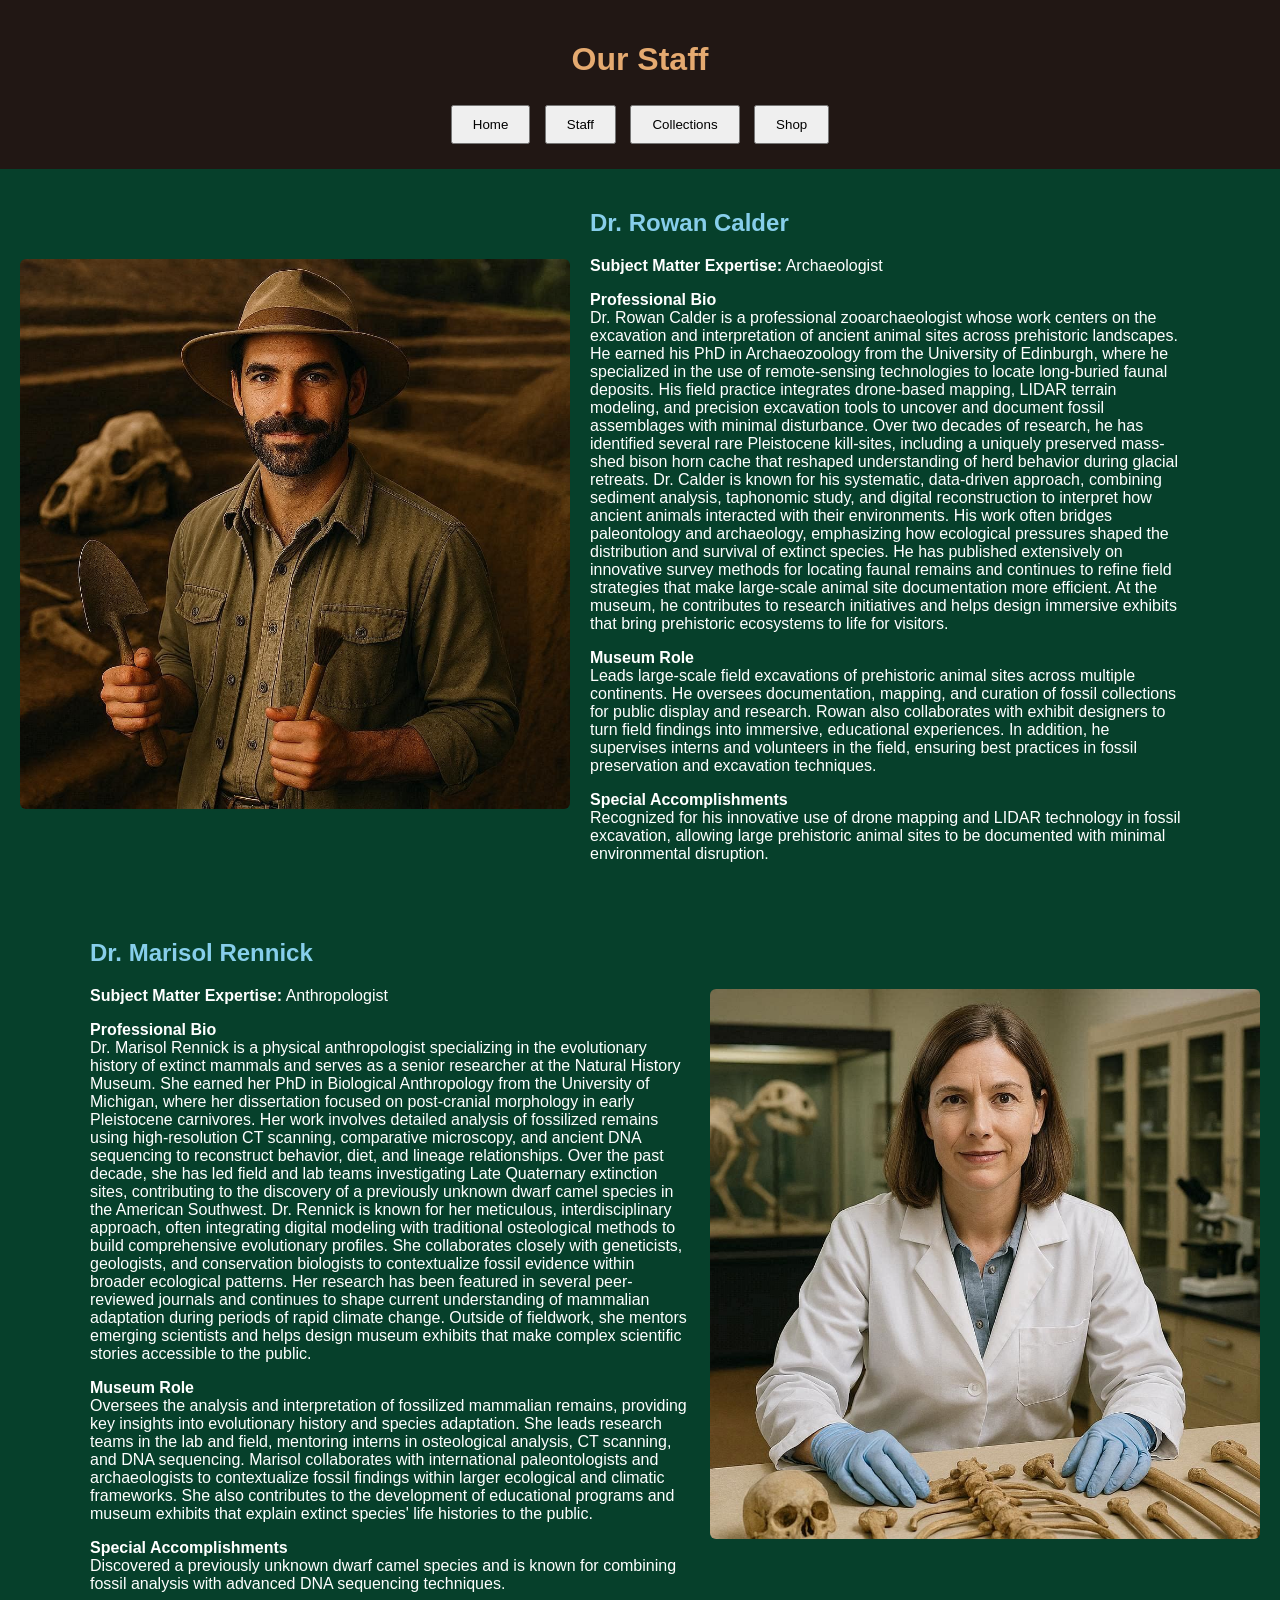
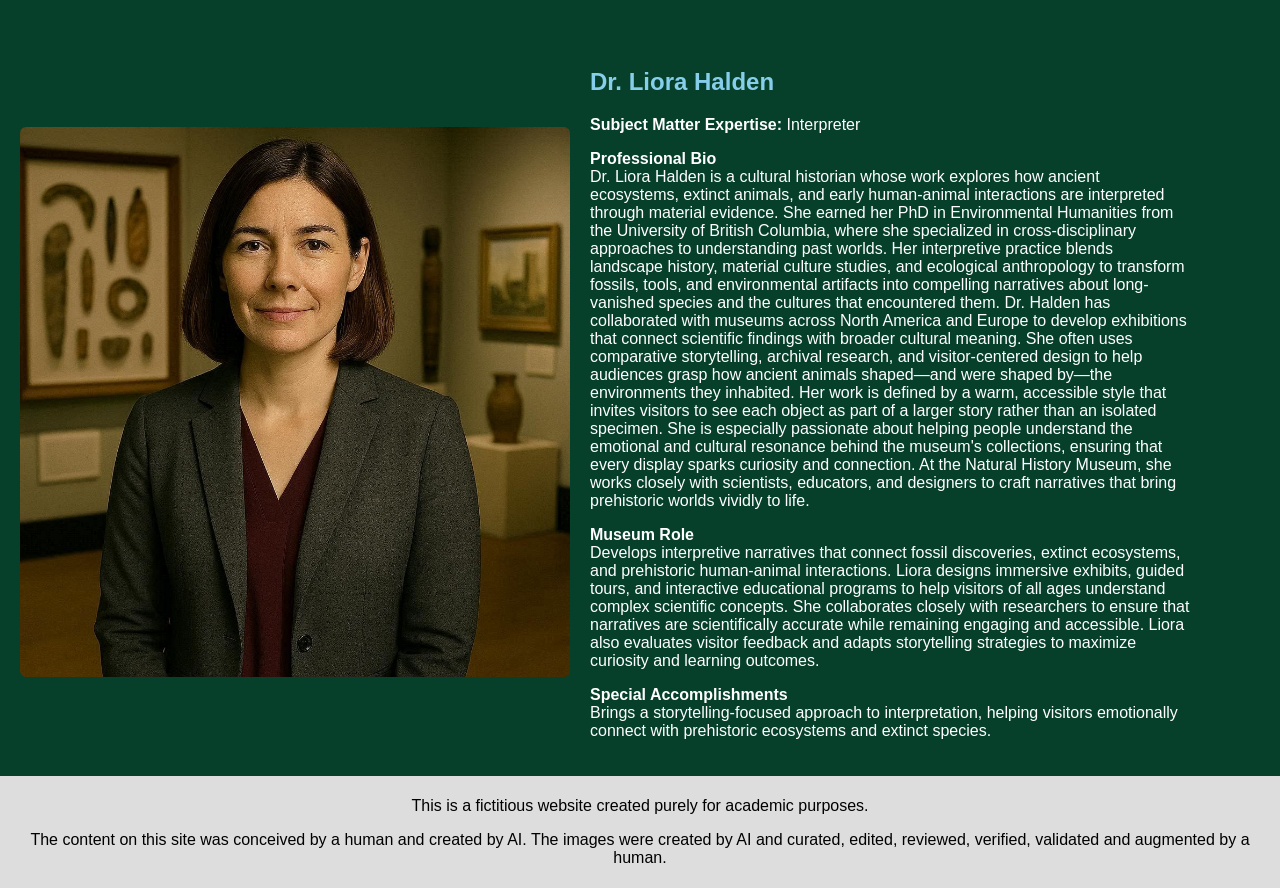
<file: html/staff.html>
<!DOCTYPE html>
<html lang="en">
<head>
    <meta charset="UTF-8">
    <meta name="author" content="Evan Chekal">
    <meta name="robots" content="noindex, nofollow">
    <link rel="stylesheet" href="../css/style.css">
    <title>Staff</title>
</head>
<body>
    <header>
        <h1>Our Staff</h1>

        <nav>
            <button onclick="location.href='../index.html'">Home</button>
            <button onclick="location.href='staff.html'">Staff</button>
            <button onclick="location.href='collections.html'">Collections</button>
            <button onclick="location.href='shop.html'">Shop</button>

        </nav>
    </header>

    <main>
        <section class="staff-profile">

            <img src="../images/rowan-calder.jpg">

            <div class = "staff-text">
                <h2>Dr. Rowan Calder</h2> 

                <p><strong>Subject Matter Expertise:</strong> Archaeologist</p>

                <p><strong>Professional Bio<br></strong>Dr. Rowan Calder is a professional zooarchaeologist whose work centers on the excavation and interpretation of ancient animal sites across prehistoric landscapes. He earned his PhD in Archaeozoology from the University of Edinburgh, where he specialized in the use of remote-sensing technologies to locate long-buried faunal deposits. His field practice integrates drone-based mapping, LIDAR terrain modeling, and precision excavation tools to uncover and document fossil assemblages with minimal disturbance. Over two decades of research, he has identified several rare Pleistocene kill-sites, including a uniquely preserved mass-shed bison horn cache that reshaped understanding of herd behavior during glacial retreats. Dr. Calder is known for his systematic, data-driven approach, combining sediment analysis, taphonomic study, and digital reconstruction to interpret how ancient animals interacted with their environments. His work often bridges paleontology and archaeology, emphasizing how ecological pressures shaped the distribution and survival of extinct species. He has published extensively on innovative survey methods for locating faunal remains and continues to refine field strategies that make large-scale animal site documentation more efficient. At the museum, he contributes to research initiatives and helps design immersive exhibits that bring prehistoric ecosystems to life for visitors.</p>

                <p><strong>Museum Role<br></strong>Leads large-scale field excavations of prehistoric animal sites across multiple continents. He oversees documentation, mapping, and curation of fossil collections for public display and research. Rowan also collaborates with exhibit designers to turn field findings into immersive, educational experiences. In addition, he supervises interns and volunteers in the field, ensuring best practices in fossil preservation and excavation techniques.</p>
                
                <p><strong>Special Accomplishments<br></strong>Recognized for his innovative use of drone mapping and LIDAR technology in fossil excavation, allowing large prehistoric animal sites to be documented with minimal environmental disruption.</p>
            </div>

        </section>

        <section class="staff-profile reverse">

            <img src="../images/marisol-rennick.jpg">

            <div class ="staff-text">
                <h2>Dr. Marisol Rennick</h2>

                <p><strong>Subject Matter Expertise:</strong> Anthropologist</p>

                <p><strong>Professional Bio<br></strong>Dr. Marisol Rennick is a physical anthropologist specializing in the evolutionary history of extinct mammals and serves as a senior researcher at the Natural History Museum. She earned her PhD in Biological Anthropology from the University of Michigan, where her dissertation focused on post-cranial morphology in early Pleistocene carnivores. Her work involves detailed analysis of fossilized remains using high-resolution CT scanning, comparative microscopy, and ancient DNA sequencing to reconstruct behavior, diet, and lineage relationships. Over the past decade, she has led field and lab teams investigating Late Quaternary extinction sites, contributing to the discovery of a previously unknown dwarf camel species in the American Southwest. Dr. Rennick is known for her meticulous, interdisciplinary approach, often integrating digital modeling with traditional osteological methods to build comprehensive evolutionary profiles. She collaborates closely with geneticists, geologists, and conservation biologists to contextualize fossil evidence within broader ecological patterns. Her research has been featured in several peer-reviewed journals and continues to shape current understanding of mammalian adaptation during periods of rapid climate change. Outside of fieldwork, she mentors emerging scientists and helps design museum exhibits that make complex scientific stories accessible to the public.</p>

                <p><strong>Museum Role<br></strong>Oversees the analysis and interpretation of fossilized mammalian remains, providing key insights into evolutionary history and species adaptation. She leads research teams in the lab and field, mentoring interns in osteological analysis, CT scanning, and DNA sequencing. Marisol collaborates with international paleontologists and archaeologists to contextualize fossil findings within larger ecological and climatic frameworks. She also contributes to the development of educational programs and museum exhibits that explain extinct species' life histories to the public.</p>

                <p><strong>Special Accomplishments<br></strong>Discovered a previously unknown dwarf camel species and is known for combining fossil analysis with advanced DNA sequencing techniques.</p>
            </div>

        </section>

        <section class="staff-profile">

            <img src="../images/liora-halden.jpg">

            <div class = "staff-text">
                <h2>Dr. Liora Halden</h2>
                <p><strong>Subject Matter Expertise:</strong> Interpreter</p>
                <p><strong>Professional Bio<br></strong>Dr. Liora Halden is a cultural historian whose work explores how ancient ecosystems, extinct animals, and early human-animal interactions are interpreted through material evidence. She earned her PhD in Environmental Humanities from the University of British Columbia, where she specialized in cross-disciplinary approaches to understanding past worlds. Her interpretive practice blends landscape history, material culture studies, and ecological anthropology to transform fossils, tools, and environmental artifacts into compelling narratives about long-vanished species and the cultures that encountered them. Dr. Halden has collaborated with museums across North America and Europe to develop exhibitions that connect scientific findings with broader cultural meaning. She often uses comparative storytelling, archival research, and visitor-centered design to help audiences grasp how ancient animals shaped—and were shaped by—the environments they inhabited. Her work is defined by a warm, accessible style that invites visitors to see each object as part of a larger story rather than an isolated specimen. She is especially passionate about helping people understand the emotional and cultural resonance behind the museum's collections, ensuring that every display sparks curiosity and connection. At the Natural History Museum, she works closely with scientists, educators, and designers to craft narratives that bring prehistoric worlds vividly to life.</p>

                <p><strong>Museum Role<br></strong>Develops interpretive narratives that connect fossil discoveries, extinct ecosystems, and prehistoric human-animal interactions. Liora designs immersive exhibits, guided tours, and interactive educational programs to help visitors of all ages understand complex scientific concepts. She collaborates closely with researchers to ensure that narratives are scientifically accurate while remaining engaging and accessible. Liora also evaluates visitor feedback and adapts storytelling strategies to maximize curiosity and learning outcomes.</p>

                <p><strong>Special Accomplishments<br></strong>Brings a storytelling-focused approach to interpretation, helping visitors emotionally connect with prehistoric ecosystems and extinct species.</p>
            </div>

        </section>

    </main>

    <footer>
        <p>This is a fictitious website created purely for academic purposes.</p>
        <p>The content on this site was conceived by a human and created by AI. The images were created by AI and curated, edited, reviewed, verified, validated and augmented by a human.</p>
    </footer>
    
</body>
</html>
</file>
<file: css/style.css>
body {
    margin: 0;
    font-family: Arial, sans-serif;
    background-color: #06402B;
}

header {
    background-color: #211714;
    color: #e5aa70;
    padding: 20px;
    text-align: center;
}

nav button {
    margin: 5px;
    padding: 10px 20px;
    cursor: pointer;
}

.columns {
    display: flex;
    gap: 20px;
    padding: 20px;
}

.columns div {
    flex: 1;
    background-color: #ffffff;
    padding: 20px;
    border-radius: 5px;
}

footer {
    background-color: #ddd;
    text-align: center;
    padding: 5px;
}

.staff-profile {
    display: flex;
    align-items: center;
    gap: 20px;
    padding: 20px;
}

.staff-profile.reverse {
    flex-direction: row-reverse;
}

.staff-profile img {
    width: 550px;
    height: auto;
    border-radius: 6px;
}

.staff-text {
    max-width: 600px;
}

.staff-text h2 {
    color: #87ceeb;
}

.staff-text p {
    color: #ffff;
}

.columns div {
    line-height: 1.6;
}

.columns h2 {
    margin-bottom: 12px;
}

.columns p {
    margin-top: 0;
    margin-bottom: 16px;
}

.collection-section {
    padding: 30px;
}

.collection-item {
    display: flex;
    gap: 30px;
    margin-bottom: 40px;
    background-color: #ffffff;
    padding: 20px;
    border-radius: 6px;
}

.collection-item img {
    width: 400px;
    height: auto;
    border-radius: 6px;
}

.collection-text {
    max-width: 700px;
}

.collection-text h2 {
    color: #211714;
    margin-bottom: 10px;
}

.collection-text p {
    margin: 6px 0;
    color: #000000;
}

.collection-section h1 {
    color: #87ceeb;
    text-align: center;
    margin-bottom: 20px;
}

#anthropology h1 {
    color: #ffa07a;
}

.collection-text ul {
    margin: 6px 0 12px 20px;
    color: #000000;
}

.modal {
  position: fixed;
  top: 0;
  left: 0;
  width: 100vw;
  height: 100vh;
  background-color: rgba(0, 0, 0, 0.75);
  display: none;
  z-index: 9999;
}

.modal-content {
  background-color: #ffffff;
  margin: 5% auto;
  padding: 24px;
  width: 70%;
  max-width: 800px;
  border-radius: 8px;
  overflow-y: auto;
  max-height: 80vh;
}

.close-modal {
  float: right;
  font-size: 1.2rem;
  background: none;
  border: none;
  cursor: pointer;
}

.modal-item {
  display: none;
}

#histories {
    color: white;
}

#histories h2 {
    color: white;
    margin-top: 1rem;
    margin-bottom: 0.5rem;
}

#histories .history-item {
    display: flex;
    gap: 20px;
    flex-wrap: wrap;
    margin-bottom: 2rem;
}

#histories .history-item img {
    width: 300px;
    height: auto;
    border-radius: 6px;
    flex-shrink: 0;
}

#histories .history-item .interpretation {
    flex: 1;
    color: white;
}

#histories .history-item .other-content {
    width: 100%;
    margin-top: 10px;
    color: white;
}
</file>
